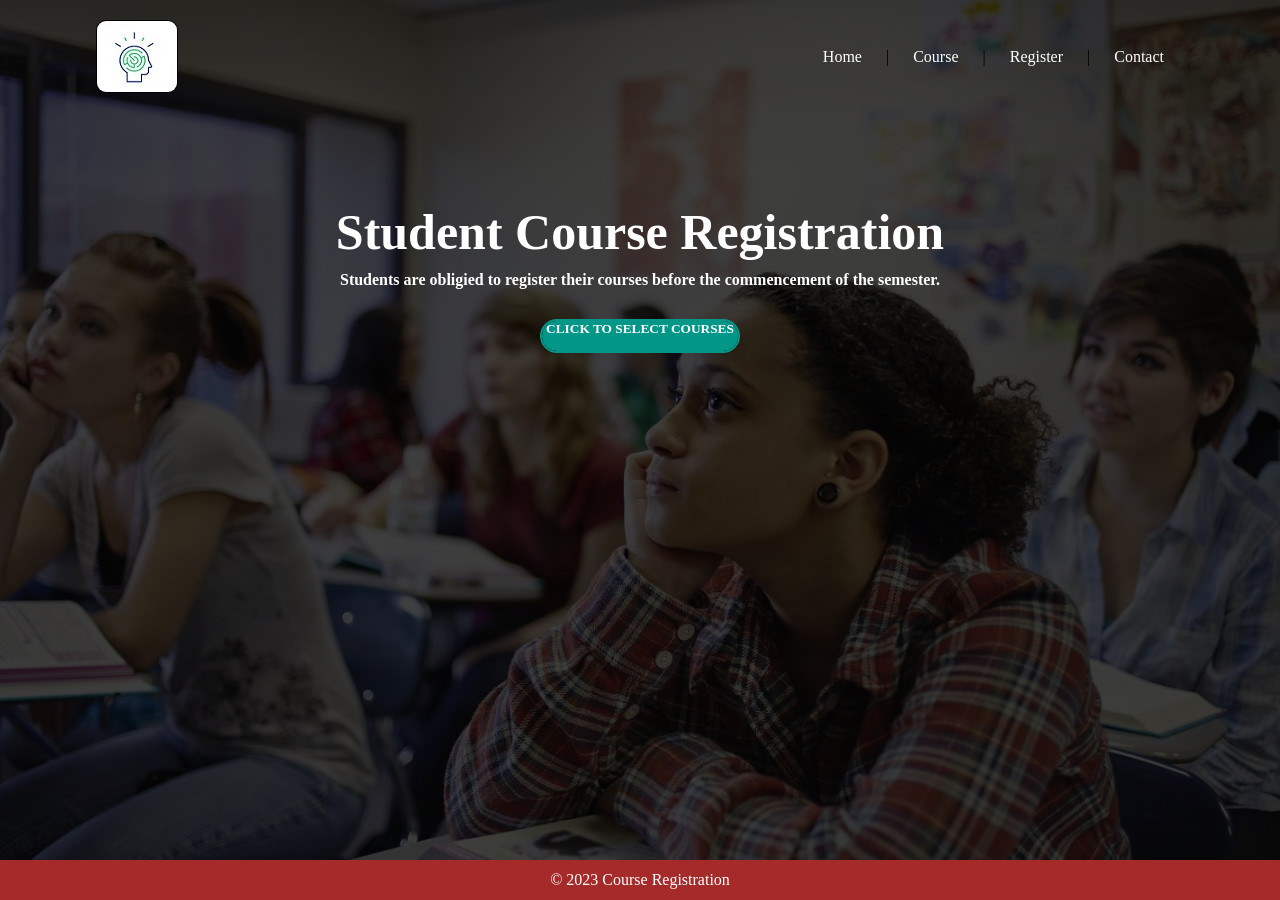
<file: index.HTML>
<!DOCTYPE html>
<html lang="en">
<head>
    <meta charset="UTF-8">
    <meta name="viewport" content="width=device-width, initial-scale=1.0">
    <title>Home</title>
    <link rel="shortcut icon" type="image/x-icon" href="Images\favicon.jpeg" />
    <link rel="stylesheet" href="stycle.CSS">
</head>
<body>
    <!--Preloader-->
    <div class="preloader">
        <div class="loader"></div>
    </div>
    <!-- preloader ends -->

    <div class="motherDiv">
        <header class="mHeader">
            <nav class="mNav">
                <img src="Images\schoollogo.jpeg" alt="schoollogo" class="logo" >
                <div class="mDiv">
                    <span><a href="index.HTML">Home </a></span> |
                    <span><a href="course.HTML">Course </a></span> |
                    <span><a href="register.HTML">Register</a></span> |
                    <span><a href="contact.HTML">Contact</a></span>
                </div>
            </nav>
        </header>
   
        <section class="sectOne">
            <h1>Student Course Registration</h1>
            <p>Students are obligied to register their courses before the commencement of the semester.</p>
            <button><span class="butnSpan"><a href="course.HTML">CLICK TO SELECT COURSES</a></span></button>
        </section>

        <footer class="foota">
                <span>© 2023 Course Registration</span>
        </footer>
    </div>
    
</body>
<script src="jquery/jquery.js" type="text/javascript"></script>
<script src="script.JS" type="text/javascript"></script>
</html>
</file>
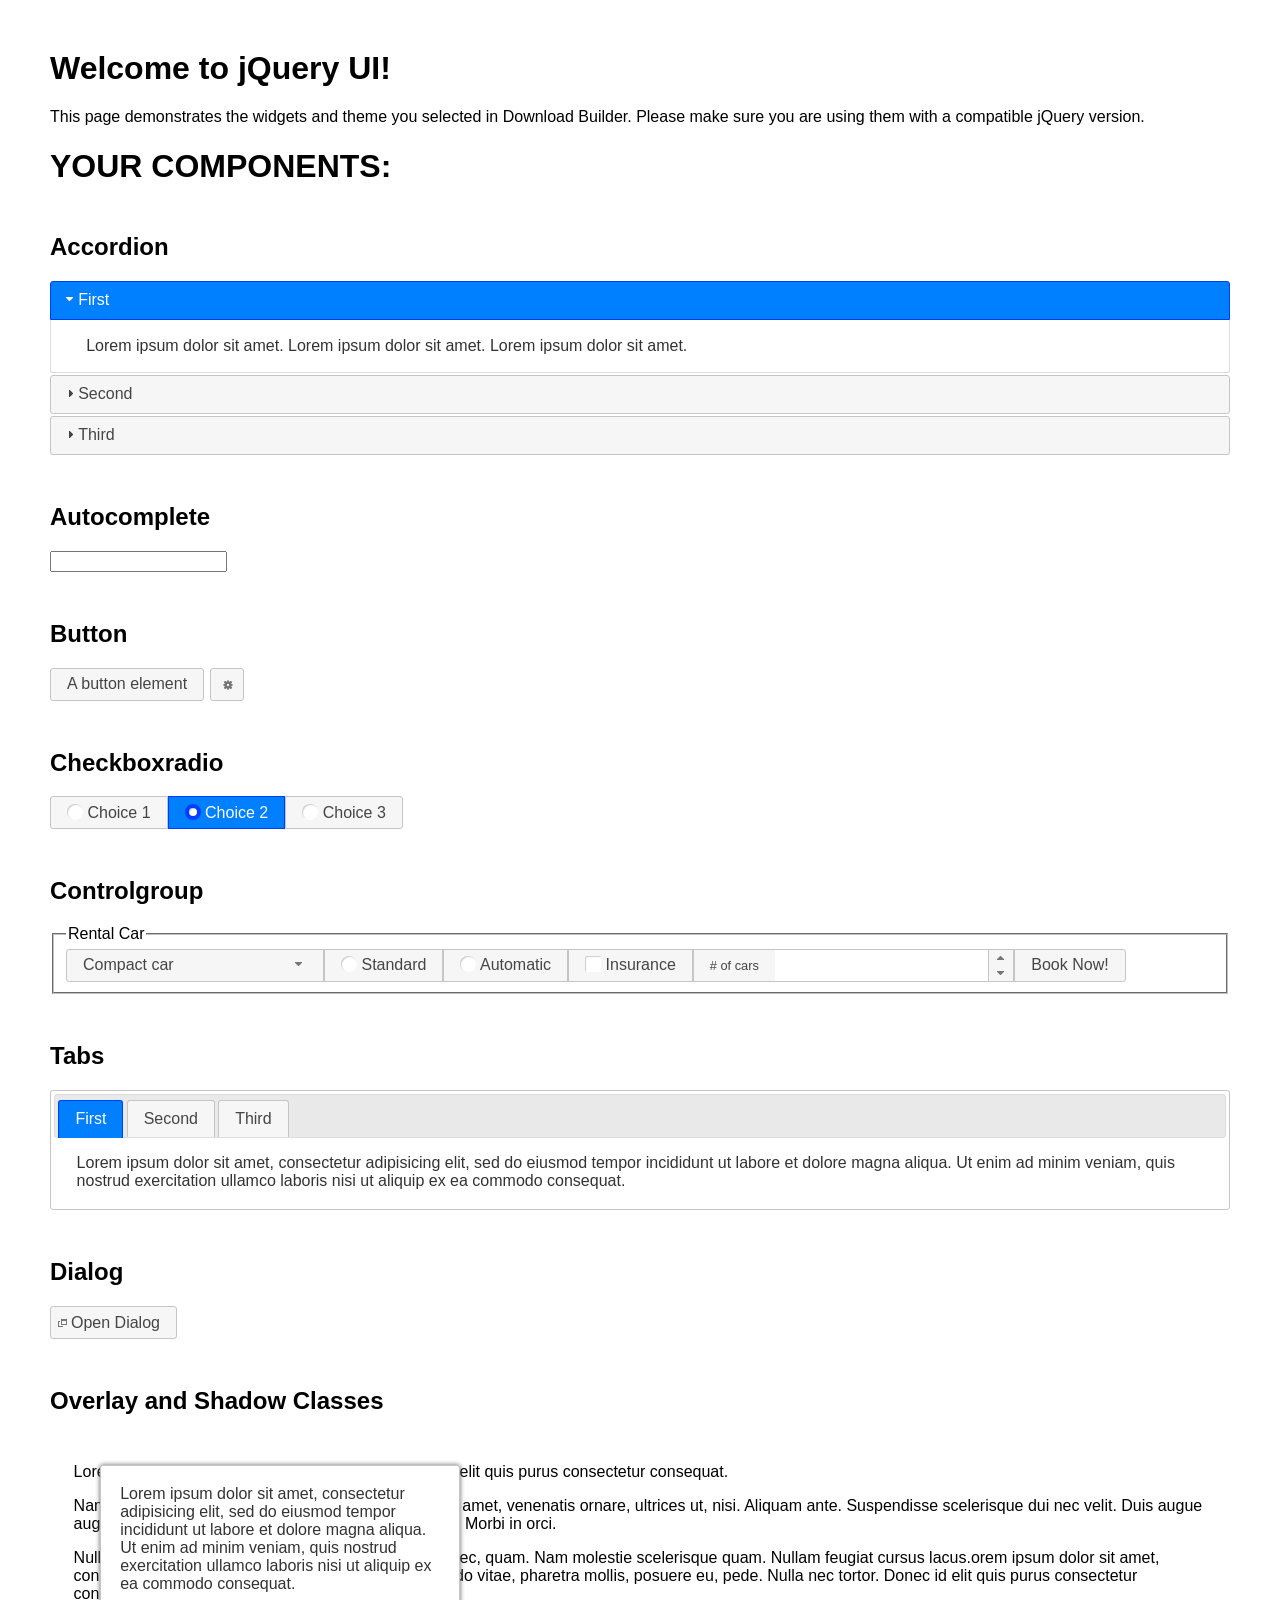
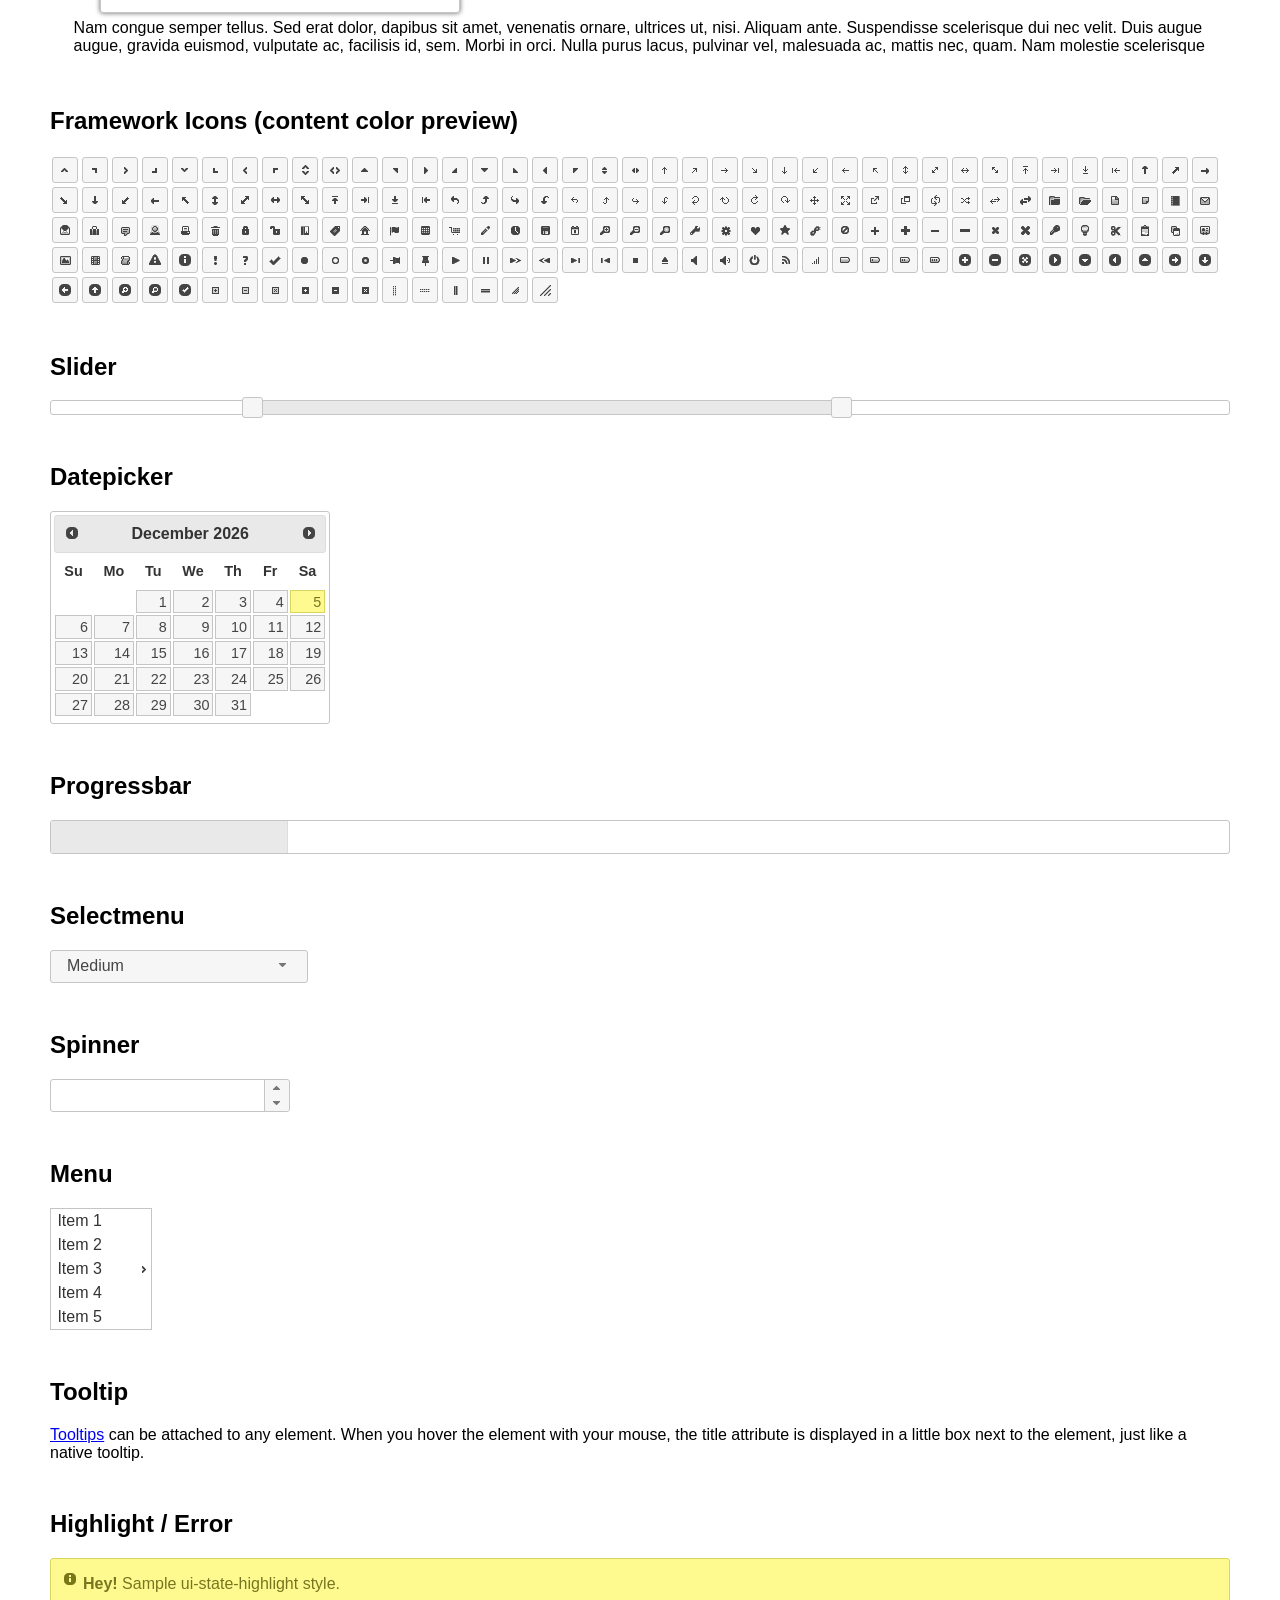
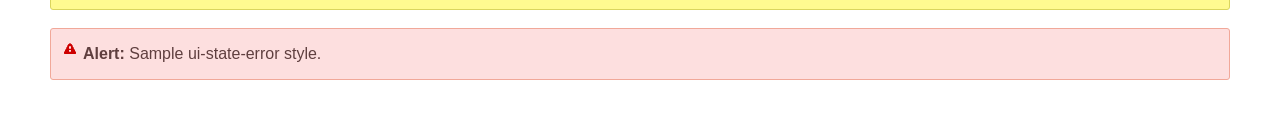
<file: jquery ui/index.html>
<!doctype html>
<html lang="us">
<head>
	<meta charset="utf-8">
	<title>jQuery UI Example Page</title>
	<link href="jquery-ui.css" rel="stylesheet">
	<style>
	body{
		font-family: "Trebuchet MS", sans-serif;
		margin: 50px;
	}
	.demoHeaders {
		margin-top: 2em;
	}
	#dialog-link {
		padding: .4em 1em .4em 20px;
		text-decoration: none;
		position: relative;
	}
	#dialog-link span.ui-icon {
		margin: 0 5px 0 0;
		position: absolute;
		left: .2em;
		top: 50%;
		margin-top: -8px;
	}
	#icons {
		margin: 0;
		padding: 0;
	}
	#icons li {
		margin: 2px;
		position: relative;
		padding: 4px 0;
		cursor: pointer;
		float: left;
		list-style: none;
	}
	#icons span.ui-icon {
		float: left;
		margin: 0 4px;
	}
	.fakewindowcontain .ui-widget-overlay {
		position: absolute;
	}
	select {
		width: 200px;
	}
	</style>
</head>
<body>

<h1>Welcome to jQuery UI!</h1>

<div class="ui-widget">
	<p>This page demonstrates the widgets and theme you selected in Download Builder. Please make sure you are using them with a compatible jQuery version.</p>
</div>

<h1>YOUR COMPONENTS:</h1>

<!-- Accordion -->
<h2 class="demoHeaders">Accordion</h2>
<div id="accordion">
	<h3>First</h3>
	<div>Lorem ipsum dolor sit amet. Lorem ipsum dolor sit amet. Lorem ipsum dolor sit amet.</div>
	<h3>Second</h3>
	<div>Phasellus mattis tincidunt nibh.</div>
	<h3>Third</h3>
	<div>Nam dui erat, auctor a, dignissim quis.</div>
</div>

<!-- Autocomplete -->
<h2 class="demoHeaders">Autocomplete</h2>
<div>
	<input id="autocomplete" title="type &quot;a&quot;">
</div>

<!-- Button -->
<h2 class="demoHeaders">Button</h2>
<button id="button">A button element</button>
<button id="button-icon">An icon-only button</button>

<!-- Checkboxradio -->
<h2 class="demoHeaders">Checkboxradio</h2>
<form style="margin-top: 1em;">
	<div id="radioset">
		<input type="radio" id="radio1" name="radio"><label for="radio1">Choice 1</label>
		<input type="radio" id="radio2" name="radio" checked="checked"><label for="radio2">Choice 2</label>
		<input type="radio" id="radio3" name="radio"><label for="radio3">Choice 3</label>
	</div>
</form>

<!-- Controlgroup -->
<h2 class="demoHeaders">Controlgroup</h2>
<fieldset>
	<legend>Rental Car</legend>
	<div id="controlgroup">
		<select id="car-type">
			<option>Compact car</option>
			<option>Midsize car</option>
			<option>Full size car</option>
			<option>SUV</option>
			<option>Luxury</option>
			<option>Truck</option>
			<option>Van</option>
		</select>
		<label for="transmission-standard">Standard</label>
		<input type="radio" name="transmission" id="transmission-standard">
		<label for="transmission-automatic">Automatic</label>
		<input type="radio" name="transmission" id="transmission-automatic">
		<label for="insurance">Insurance</label>
		<input type="checkbox" name="insurance" id="insurance">
		<label for="horizontal-spinner" class="ui-controlgroup-label"># of cars</label>
		<input id="horizontal-spinner" class="ui-spinner-input">
		<button>Book Now!</button>
	</div>
</fieldset>

<!-- Tabs -->
<h2 class="demoHeaders">Tabs</h2>
<div id="tabs">
	<ul>
		<li><a href="#tabs-1">First</a></li>
		<li><a href="#tabs-2">Second</a></li>
		<li><a href="#tabs-3">Third</a></li>
	</ul>
	<div id="tabs-1">Lorem ipsum dolor sit amet, consectetur adipisicing elit, sed do eiusmod tempor incididunt ut labore et dolore magna aliqua. Ut enim ad minim veniam, quis nostrud exercitation ullamco laboris nisi ut aliquip ex ea commodo consequat.</div>
	<div id="tabs-2">Phasellus mattis tincidunt nibh. Cras orci urna, blandit id, pretium vel, aliquet ornare, felis. Maecenas scelerisque sem non nisl. Fusce sed lorem in enim dictum bibendum.</div>
	<div id="tabs-3">Nam dui erat, auctor a, dignissim quis, sollicitudin eu, felis. Pellentesque nisi urna, interdum eget, sagittis et, consequat vestibulum, lacus. Mauris porttitor ullamcorper augue.</div>
</div>

<h2 class="demoHeaders">Dialog</h2>
<p>
	<button id="dialog-link" class="ui-button ui-corner-all ui-widget">
		<span class="ui-icon ui-icon-newwin"></span>Open Dialog
	</button>
</p>

<h2 class="demoHeaders">Overlay and Shadow Classes</h2>
<div style="position: relative; width: 96%; height: 200px; padding:1% 2%; overflow:hidden;" class="fakewindowcontain">
	<p>Lorem ipsum dolor sit amet,  Nulla nec tortor. Donec id elit quis purus consectetur consequat. </p><p>Nam congue semper tellus. Sed erat dolor, dapibus sit amet, venenatis ornare, ultrices ut, nisi. Aliquam ante. Suspendisse scelerisque dui nec velit. Duis augue augue, gravida euismod, vulputate ac, facilisis id, sem. Morbi in orci. </p><p>Nulla purus lacus, pulvinar vel, malesuada ac, mattis nec, quam. Nam molestie scelerisque quam. Nullam feugiat cursus lacus.orem ipsum dolor sit amet, consectetur adipiscing elit. Donec libero risus, commodo vitae, pharetra mollis, posuere eu, pede. Nulla nec tortor. Donec id elit quis purus consectetur consequat. </p><p>Nam congue semper tellus. Sed erat dolor, dapibus sit amet, venenatis ornare, ultrices ut, nisi. Aliquam ante. Suspendisse scelerisque dui nec velit. Duis augue augue, gravida euismod, vulputate ac, facilisis id, sem. Morbi in orci. Nulla purus lacus, pulvinar vel, malesuada ac, mattis nec, quam. Nam molestie scelerisque quam. </p><p>Nullam feugiat cursus lacus.orem ipsum dolor sit amet, consectetur adipiscing elit. Donec libero risus, commodo vitae, pharetra mollis, posuere eu, pede. Nulla nec tortor. Donec id elit quis purus consectetur consequat. Nam congue semper tellus. Sed erat dolor, dapibus sit amet, venenatis ornare, ultrices ut, nisi. Aliquam ante. </p><p>Suspendisse scelerisque dui nec velit. Duis augue augue, gravida euismod, vulputate ac, facilisis id, sem. Morbi in orci. Nulla purus lacus, pulvinar vel, malesuada ac, mattis nec, quam. Nam molestie scelerisque quam. Nullam feugiat cursus lacus.orem ipsum dolor sit amet, consectetur adipiscing elit. Donec libero risus, commodo vitae, pharetra mollis, posuere eu, pede. Nulla nec tortor. Donec id elit quis purus consectetur consequat. Nam congue semper tellus. Sed erat dolor, dapibus sit amet, venenatis ornare, ultrices ut, nisi. </p>

	<!-- ui-dialog -->
	<div class="ui-widget-overlay ui-front"></div>
	<div style="position: absolute; width: 320px; left: 50px; top: 30px; padding: 1.2em" class="ui-widget ui-front ui-widget-content ui-corner-all ui-widget-shadow">
		Lorem ipsum dolor sit amet, consectetur adipisicing elit, sed do eiusmod tempor incididunt ut labore et dolore magna aliqua. Ut enim ad minim veniam, quis nostrud exercitation ullamco laboris nisi ut aliquip ex ea commodo consequat.
	</div>

</div>

<!-- ui-dialog -->
<div id="dialog" title="Dialog Title">
	<p>Lorem ipsum dolor sit amet, consectetur adipisicing elit, sed do eiusmod tempor incididunt ut labore et dolore magna aliqua. Ut enim ad minim veniam, quis nostrud exercitation ullamco laboris nisi ut aliquip ex ea commodo consequat.</p>
</div>


<h2 class="demoHeaders">Framework Icons (content color preview)</h2>
<ul id="icons" class="ui-widget ui-helper-clearfix">
	<li class="ui-state-default ui-corner-all" title=".ui-icon-caret-1-n"><span class="ui-icon ui-icon-caret-1-n"></span></li>
	<li class="ui-state-default ui-corner-all" title=".ui-icon-caret-1-ne"><span class="ui-icon ui-icon-caret-1-ne"></span></li>
	<li class="ui-state-default ui-corner-all" title=".ui-icon-caret-1-e"><span class="ui-icon ui-icon-caret-1-e"></span></li>
	<li class="ui-state-default ui-corner-all" title=".ui-icon-caret-1-se"><span class="ui-icon ui-icon-caret-1-se"></span></li>
	<li class="ui-state-default ui-corner-all" title=".ui-icon-caret-1-s"><span class="ui-icon ui-icon-caret-1-s"></span></li>
	<li class="ui-state-default ui-corner-all" title=".ui-icon-caret-1-sw"><span class="ui-icon ui-icon-caret-1-sw"></span></li>
	<li class="ui-state-default ui-corner-all" title=".ui-icon-caret-1-w"><span class="ui-icon ui-icon-caret-1-w"></span></li>
	<li class="ui-state-default ui-corner-all" title=".ui-icon-caret-1-nw"><span class="ui-icon ui-icon-caret-1-nw"></span></li>
	<li class="ui-state-default ui-corner-all" title=".ui-icon-caret-2-n-s"><span class="ui-icon ui-icon-caret-2-n-s"></span></li>
	<li class="ui-state-default ui-corner-all" title=".ui-icon-caret-2-e-w"><span class="ui-icon ui-icon-caret-2-e-w"></span></li>
	<li class="ui-state-default ui-corner-all" title=".ui-icon-triangle-1-n"><span class="ui-icon ui-icon-triangle-1-n"></span></li>
	<li class="ui-state-default ui-corner-all" title=".ui-icon-triangle-1-ne"><span class="ui-icon ui-icon-triangle-1-ne"></span></li>
	<li class="ui-state-default ui-corner-all" title=".ui-icon-triangle-1-e"><span class="ui-icon ui-icon-triangle-1-e"></span></li>
	<li class="ui-state-default ui-corner-all" title=".ui-icon-triangle-1-se"><span class="ui-icon ui-icon-triangle-1-se"></span></li>
	<li class="ui-state-default ui-corner-all" title=".ui-icon-triangle-1-s"><span class="ui-icon ui-icon-triangle-1-s"></span></li>
	<li class="ui-state-default ui-corner-all" title=".ui-icon-triangle-1-sw"><span class="ui-icon ui-icon-triangle-1-sw"></span></li>
	<li class="ui-state-default ui-corner-all" title=".ui-icon-triangle-1-w"><span class="ui-icon ui-icon-triangle-1-w"></span></li>
	<li class="ui-state-default ui-corner-all" title=".ui-icon-triangle-1-nw"><span class="ui-icon ui-icon-triangle-1-nw"></span></li>
	<li class="ui-state-default ui-corner-all" title=".ui-icon-triangle-2-n-s"><span class="ui-icon ui-icon-triangle-2-n-s"></span></li>
	<li class="ui-state-default ui-corner-all" title=".ui-icon-triangle-2-e-w"><span class="ui-icon ui-icon-triangle-2-e-w"></span></li>
	<li class="ui-state-default ui-corner-all" title=".ui-icon-arrow-1-n"><span class="ui-icon ui-icon-arrow-1-n"></span></li>
	<li class="ui-state-default ui-corner-all" title=".ui-icon-arrow-1-ne"><span class="ui-icon ui-icon-arrow-1-ne"></span></li>
	<li class="ui-state-default ui-corner-all" title=".ui-icon-arrow-1-e"><span class="ui-icon ui-icon-arrow-1-e"></span></li>
	<li class="ui-state-default ui-corner-all" title=".ui-icon-arrow-1-se"><span class="ui-icon ui-icon-arrow-1-se"></span></li>
	<li class="ui-state-default ui-corner-all" title=".ui-icon-arrow-1-s"><span class="ui-icon ui-icon-arrow-1-s"></span></li>
	<li class="ui-state-default ui-corner-all" title=".ui-icon-arrow-1-sw"><span class="ui-icon ui-icon-arrow-1-sw"></span></li>
	<li class="ui-state-default ui-corner-all" title=".ui-icon-arrow-1-w"><span class="ui-icon ui-icon-arrow-1-w"></span></li>
	<li class="ui-state-default ui-corner-all" title=".ui-icon-arrow-1-nw"><span class="ui-icon ui-icon-arrow-1-nw"></span></li>
	<li class="ui-state-default ui-corner-all" title=".ui-icon-arrow-2-n-s"><span class="ui-icon ui-icon-arrow-2-n-s"></span></li>
	<li class="ui-state-default ui-corner-all" title=".ui-icon-arrow-2-ne-sw"><span class="ui-icon ui-icon-arrow-2-ne-sw"></span></li>
	<li class="ui-state-default ui-corner-all" title=".ui-icon-arrow-2-e-w"><span class="ui-icon ui-icon-arrow-2-e-w"></span></li>
	<li class="ui-state-default ui-corner-all" title=".ui-icon-arrow-2-se-nw"><span class="ui-icon ui-icon-arrow-2-se-nw"></span></li>
	<li class="ui-state-default ui-corner-all" title=".ui-icon-arrowstop-1-n"><span class="ui-icon ui-icon-arrowstop-1-n"></span></li>
	<li class="ui-state-default ui-corner-all" title=".ui-icon-arrowstop-1-e"><span class="ui-icon ui-icon-arrowstop-1-e"></span></li>
	<li class="ui-state-default ui-corner-all" title=".ui-icon-arrowstop-1-s"><span class="ui-icon ui-icon-arrowstop-1-s"></span></li>
	<li class="ui-state-default ui-corner-all" title=".ui-icon-arrowstop-1-w"><span class="ui-icon ui-icon-arrowstop-1-w"></span></li>
	<li class="ui-state-default ui-corner-all" title=".ui-icon-arrowthick-1-n"><span class="ui-icon ui-icon-arrowthick-1-n"></span></li>
	<li class="ui-state-default ui-corner-all" title=".ui-icon-arrowthick-1-ne"><span class="ui-icon ui-icon-arrowthick-1-ne"></span></li>
	<li class="ui-state-default ui-corner-all" title=".ui-icon-arrowthick-1-e"><span class="ui-icon ui-icon-arrowthick-1-e"></span></li>
	<li class="ui-state-default ui-corner-all" title=".ui-icon-arrowthick-1-se"><span class="ui-icon ui-icon-arrowthick-1-se"></span></li>
	<li class="ui-state-default ui-corner-all" title=".ui-icon-arrowthick-1-s"><span class="ui-icon ui-icon-arrowthick-1-s"></span></li>
	<li class="ui-state-default ui-corner-all" title=".ui-icon-arrowthick-1-sw"><span class="ui-icon ui-icon-arrowthick-1-sw"></span></li>
	<li class="ui-state-default ui-corner-all" title=".ui-icon-arrowthick-1-w"><span class="ui-icon ui-icon-arrowthick-1-w"></span></li>
	<li class="ui-state-default ui-corner-all" title=".ui-icon-arrowthick-1-nw"><span class="ui-icon ui-icon-arrowthick-1-nw"></span></li>
	<li class="ui-state-default ui-corner-all" title=".ui-icon-arrowthick-2-n-s"><span class="ui-icon ui-icon-arrowthick-2-n-s"></span></li>
	<li class="ui-state-default ui-corner-all" title=".ui-icon-arrowthick-2-ne-sw"><span class="ui-icon ui-icon-arrowthick-2-ne-sw"></span></li>
	<li class="ui-state-default ui-corner-all" title=".ui-icon-arrowthick-2-e-w"><span class="ui-icon ui-icon-arrowthick-2-e-w"></span></li>
	<li class="ui-state-default ui-corner-all" title=".ui-icon-arrowthick-2-se-nw"><span class="ui-icon ui-icon-arrowthick-2-se-nw"></span></li>
	<li class="ui-state-default ui-corner-all" title=".ui-icon-arrowthickstop-1-n"><span class="ui-icon ui-icon-arrowthickstop-1-n"></span></li>
	<li class="ui-state-default ui-corner-all" title=".ui-icon-arrowthickstop-1-e"><span class="ui-icon ui-icon-arrowthickstop-1-e"></span></li>
	<li class="ui-state-default ui-corner-all" title=".ui-icon-arrowthickstop-1-s"><span class="ui-icon ui-icon-arrowthickstop-1-s"></span></li>
	<li class="ui-state-default ui-corner-all" title=".ui-icon-arrowthickstop-1-w"><span class="ui-icon ui-icon-arrowthickstop-1-w"></span></li>
	<li class="ui-state-default ui-corner-all" title=".ui-icon-arrowreturnthick-1-w"><span class="ui-icon ui-icon-arrowreturnthick-1-w"></span></li>
	<li class="ui-state-default ui-corner-all" title=".ui-icon-arrowreturnthick-1-n"><span class="ui-icon ui-icon-arrowreturnthick-1-n"></span></li>
	<li class="ui-state-default ui-corner-all" title=".ui-icon-arrowreturnthick-1-e"><span class="ui-icon ui-icon-arrowreturnthick-1-e"></span></li>
	<li class="ui-state-default ui-corner-all" title=".ui-icon-arrowreturnthick-1-s"><span class="ui-icon ui-icon-arrowreturnthick-1-s"></span></li>
	<li class="ui-state-default ui-corner-all" title=".ui-icon-arrowreturn-1-w"><span class="ui-icon ui-icon-arrowreturn-1-w"></span></li>
	<li class="ui-state-default ui-corner-all" title=".ui-icon-arrowreturn-1-n"><span class="ui-icon ui-icon-arrowreturn-1-n"></span></li>
	<li class="ui-state-default ui-corner-all" title=".ui-icon-arrowreturn-1-e"><span class="ui-icon ui-icon-arrowreturn-1-e"></span></li>
	<li class="ui-state-default ui-corner-all" title=".ui-icon-arrowreturn-1-s"><span class="ui-icon ui-icon-arrowreturn-1-s"></span></li>
	<li class="ui-state-default ui-corner-all" title=".ui-icon-arrowrefresh-1-w"><span class="ui-icon ui-icon-arrowrefresh-1-w"></span></li>
	<li class="ui-state-default ui-corner-all" title=".ui-icon-arrowrefresh-1-n"><span class="ui-icon ui-icon-arrowrefresh-1-n"></span></li>
	<li class="ui-state-default ui-corner-all" title=".ui-icon-arrowrefresh-1-e"><span class="ui-icon ui-icon-arrowrefresh-1-e"></span></li>
	<li class="ui-state-default ui-corner-all" title=".ui-icon-arrowrefresh-1-s"><span class="ui-icon ui-icon-arrowrefresh-1-s"></span></li>
	<li class="ui-state-default ui-corner-all" title=".ui-icon-arrow-4"><span class="ui-icon ui-icon-arrow-4"></span></li>
	<li class="ui-state-default ui-corner-all" title=".ui-icon-arrow-4-diag"><span class="ui-icon ui-icon-arrow-4-diag"></span></li>
	<li class="ui-state-default ui-corner-all" title=".ui-icon-extlink"><span class="ui-icon ui-icon-extlink"></span></li>
	<li class="ui-state-default ui-corner-all" title=".ui-icon-newwin"><span class="ui-icon ui-icon-newwin"></span></li>
	<li class="ui-state-default ui-corner-all" title=".ui-icon-refresh"><span class="ui-icon ui-icon-refresh"></span></li>
	<li class="ui-state-default ui-corner-all" title=".ui-icon-shuffle"><span class="ui-icon ui-icon-shuffle"></span></li>
	<li class="ui-state-default ui-corner-all" title=".ui-icon-transfer-e-w"><span class="ui-icon ui-icon-transfer-e-w"></span></li>
	<li class="ui-state-default ui-corner-all" title=".ui-icon-transferthick-e-w"><span class="ui-icon ui-icon-transferthick-e-w"></span></li>
	<li class="ui-state-default ui-corner-all" title=".ui-icon-folder-collapsed"><span class="ui-icon ui-icon-folder-collapsed"></span></li>
	<li class="ui-state-default ui-corner-all" title=".ui-icon-folder-open"><span class="ui-icon ui-icon-folder-open"></span></li>
	<li class="ui-state-default ui-corner-all" title=".ui-icon-document"><span class="ui-icon ui-icon-document"></span></li>
	<li class="ui-state-default ui-corner-all" title=".ui-icon-document-b"><span class="ui-icon ui-icon-document-b"></span></li>
	<li class="ui-state-default ui-corner-all" title=".ui-icon-note"><span class="ui-icon ui-icon-note"></span></li>
	<li class="ui-state-default ui-corner-all" title=".ui-icon-mail-closed"><span class="ui-icon ui-icon-mail-closed"></span></li>
	<li class="ui-state-default ui-corner-all" title=".ui-icon-mail-open"><span class="ui-icon ui-icon-mail-open"></span></li>
	<li class="ui-state-default ui-corner-all" title=".ui-icon-suitcase"><span class="ui-icon ui-icon-suitcase"></span></li>
	<li class="ui-state-default ui-corner-all" title=".ui-icon-comment"><span class="ui-icon ui-icon-comment"></span></li>
	<li class="ui-state-default ui-corner-all" title=".ui-icon-person"><span class="ui-icon ui-icon-person"></span></li>
	<li class="ui-state-default ui-corner-all" title=".ui-icon-print"><span class="ui-icon ui-icon-print"></span></li>
	<li class="ui-state-default ui-corner-all" title=".ui-icon-trash"><span class="ui-icon ui-icon-trash"></span></li>
	<li class="ui-state-default ui-corner-all" title=".ui-icon-locked"><span class="ui-icon ui-icon-locked"></span></li>
	<li class="ui-state-default ui-corner-all" title=".ui-icon-unlocked"><span class="ui-icon ui-icon-unlocked"></span></li>
	<li class="ui-state-default ui-corner-all" title=".ui-icon-bookmark"><span class="ui-icon ui-icon-bookmark"></span></li>
	<li class="ui-state-default ui-corner-all" title=".ui-icon-tag"><span class="ui-icon ui-icon-tag"></span></li>
	<li class="ui-state-default ui-corner-all" title=".ui-icon-home"><span class="ui-icon ui-icon-home"></span></li>
	<li class="ui-state-default ui-corner-all" title=".ui-icon-flag"><span class="ui-icon ui-icon-flag"></span></li>
	<li class="ui-state-default ui-corner-all" title=".ui-icon-calculator"><span class="ui-icon ui-icon-calculator"></span></li>
	<li class="ui-state-default ui-corner-all" title=".ui-icon-cart"><span class="ui-icon ui-icon-cart"></span></li>
	<li class="ui-state-default ui-corner-all" title=".ui-icon-pencil"><span class="ui-icon ui-icon-pencil"></span></li>
	<li class="ui-state-default ui-corner-all" title=".ui-icon-clock"><span class="ui-icon ui-icon-clock"></span></li>
	<li class="ui-state-default ui-corner-all" title=".ui-icon-disk"><span class="ui-icon ui-icon-disk"></span></li>
	<li class="ui-state-default ui-corner-all" title=".ui-icon-calendar"><span class="ui-icon ui-icon-calendar"></span></li>
	<li class="ui-state-default ui-corner-all" title=".ui-icon-zoomin"><span class="ui-icon ui-icon-zoomin"></span></li>
	<li class="ui-state-default ui-corner-all" title=".ui-icon-zoomout"><span class="ui-icon ui-icon-zoomout"></span></li>
	<li class="ui-state-default ui-corner-all" title=".ui-icon-search"><span class="ui-icon ui-icon-search"></span></li>
	<li class="ui-state-default ui-corner-all" title=".ui-icon-wrench"><span class="ui-icon ui-icon-wrench"></span></li>
	<li class="ui-state-default ui-corner-all" title=".ui-icon-gear"><span class="ui-icon ui-icon-gear"></span></li>
	<li class="ui-state-default ui-corner-all" title=".ui-icon-heart"><span class="ui-icon ui-icon-heart"></span></li>
	<li class="ui-state-default ui-corner-all" title=".ui-icon-star"><span class="ui-icon ui-icon-star"></span></li>
	<li class="ui-state-default ui-corner-all" title=".ui-icon-link"><span class="ui-icon ui-icon-link"></span></li>
	<li class="ui-state-default ui-corner-all" title=".ui-icon-cancel"><span class="ui-icon ui-icon-cancel"></span></li>
	<li class="ui-state-default ui-corner-all" title=".ui-icon-plus"><span class="ui-icon ui-icon-plus"></span></li>
	<li class="ui-state-default ui-corner-all" title=".ui-icon-plusthick"><span class="ui-icon ui-icon-plusthick"></span></li>
	<li class="ui-state-default ui-corner-all" title=".ui-icon-minus"><span class="ui-icon ui-icon-minus"></span></li>
	<li class="ui-state-default ui-corner-all" title=".ui-icon-minusthick"><span class="ui-icon ui-icon-minusthick"></span></li>
	<li class="ui-state-default ui-corner-all" title=".ui-icon-close"><span class="ui-icon ui-icon-close"></span></li>
	<li class="ui-state-default ui-corner-all" title=".ui-icon-closethick"><span class="ui-icon ui-icon-closethick"></span></li>
	<li class="ui-state-default ui-corner-all" title=".ui-icon-key"><span class="ui-icon ui-icon-key"></span></li>
	<li class="ui-state-default ui-corner-all" title=".ui-icon-lightbulb"><span class="ui-icon ui-icon-lightbulb"></span></li>
	<li class="ui-state-default ui-corner-all" title=".ui-icon-scissors"><span class="ui-icon ui-icon-scissors"></span></li>
	<li class="ui-state-default ui-corner-all" title=".ui-icon-clipboard"><span class="ui-icon ui-icon-clipboard"></span></li>
	<li class="ui-state-default ui-corner-all" title=".ui-icon-copy"><span class="ui-icon ui-icon-copy"></span></li>
	<li class="ui-state-default ui-corner-all" title=".ui-icon-contact"><span class="ui-icon ui-icon-contact"></span></li>
	<li class="ui-state-default ui-corner-all" title=".ui-icon-image"><span class="ui-icon ui-icon-image"></span></li>
	<li class="ui-state-default ui-corner-all" title=".ui-icon-video"><span class="ui-icon ui-icon-video"></span></li>
	<li class="ui-state-default ui-corner-all" title=".ui-icon-script"><span class="ui-icon ui-icon-script"></span></li>
	<li class="ui-state-default ui-corner-all" title=".ui-icon-alert"><span class="ui-icon ui-icon-alert"></span></li>
	<li class="ui-state-default ui-corner-all" title=".ui-icon-info"><span class="ui-icon ui-icon-info"></span></li>
	<li class="ui-state-default ui-corner-all" title=".ui-icon-notice"><span class="ui-icon ui-icon-notice"></span></li>
	<li class="ui-state-default ui-corner-all" title=".ui-icon-help"><span class="ui-icon ui-icon-help"></span></li>
	<li class="ui-state-default ui-corner-all" title=".ui-icon-check"><span class="ui-icon ui-icon-check"></span></li>
	<li class="ui-state-default ui-corner-all" title=".ui-icon-bullet"><span class="ui-icon ui-icon-bullet"></span></li>
	<li class="ui-state-default ui-corner-all" title=".ui-icon-radio-off"><span class="ui-icon ui-icon-radio-off"></span></li>
	<li class="ui-state-default ui-corner-all" title=".ui-icon-radio-on"><span class="ui-icon ui-icon-radio-on"></span></li>
	<li class="ui-state-default ui-corner-all" title=".ui-icon-pin-w"><span class="ui-icon ui-icon-pin-w"></span></li>
	<li class="ui-state-default ui-corner-all" title=".ui-icon-pin-s"><span class="ui-icon ui-icon-pin-s"></span></li>
	<li class="ui-state-default ui-corner-all" title=".ui-icon-play"><span class="ui-icon ui-icon-play"></span></li>
	<li class="ui-state-default ui-corner-all" title=".ui-icon-pause"><span class="ui-icon ui-icon-pause"></span></li>
	<li class="ui-state-default ui-corner-all" title=".ui-icon-seek-next"><span class="ui-icon ui-icon-seek-next"></span></li>
	<li class="ui-state-default ui-corner-all" title=".ui-icon-seek-prev"><span class="ui-icon ui-icon-seek-prev"></span></li>
	<li class="ui-state-default ui-corner-all" title=".ui-icon-seek-end"><span class="ui-icon ui-icon-seek-end"></span></li>
	<li class="ui-state-default ui-corner-all" title=".ui-icon-seek-first"><span class="ui-icon ui-icon-seek-first"></span></li>
	<li class="ui-state-default ui-corner-all" title=".ui-icon-stop"><span class="ui-icon ui-icon-stop"></span></li>
	<li class="ui-state-default ui-corner-all" title=".ui-icon-eject"><span class="ui-icon ui-icon-eject"></span></li>
	<li class="ui-state-default ui-corner-all" title=".ui-icon-volume-off"><span class="ui-icon ui-icon-volume-off"></span></li>
	<li class="ui-state-default ui-corner-all" title=".ui-icon-volume-on"><span class="ui-icon ui-icon-volume-on"></span></li>
	<li class="ui-state-default ui-corner-all" title=".ui-icon-power"><span class="ui-icon ui-icon-power"></span></li>
	<li class="ui-state-default ui-corner-all" title=".ui-icon-signal-diag"><span class="ui-icon ui-icon-signal-diag"></span></li>
	<li class="ui-state-default ui-corner-all" title=".ui-icon-signal"><span class="ui-icon ui-icon-signal"></span></li>
	<li class="ui-state-default ui-corner-all" title=".ui-icon-battery-0"><span class="ui-icon ui-icon-battery-0"></span></li>
	<li class="ui-state-default ui-corner-all" title=".ui-icon-battery-1"><span class="ui-icon ui-icon-battery-1"></span></li>
	<li class="ui-state-default ui-corner-all" title=".ui-icon-battery-2"><span class="ui-icon ui-icon-battery-2"></span></li>
	<li class="ui-state-default ui-corner-all" title=".ui-icon-battery-3"><span class="ui-icon ui-icon-battery-3"></span></li>
	<li class="ui-state-default ui-corner-all" title=".ui-icon-circle-plus"><span class="ui-icon ui-icon-circle-plus"></span></li>
	<li class="ui-state-default ui-corner-all" title=".ui-icon-circle-minus"><span class="ui-icon ui-icon-circle-minus"></span></li>
	<li class="ui-state-default ui-corner-all" title=".ui-icon-circle-close"><span class="ui-icon ui-icon-circle-close"></span></li>
	<li class="ui-state-default ui-corner-all" title=".ui-icon-circle-triangle-e"><span class="ui-icon ui-icon-circle-triangle-e"></span></li>
	<li class="ui-state-default ui-corner-all" title=".ui-icon-circle-triangle-s"><span class="ui-icon ui-icon-circle-triangle-s"></span></li>
	<li class="ui-state-default ui-corner-all" title=".ui-icon-circle-triangle-w"><span class="ui-icon ui-icon-circle-triangle-w"></span></li>
	<li class="ui-state-default ui-corner-all" title=".ui-icon-circle-triangle-n"><span class="ui-icon ui-icon-circle-triangle-n"></span></li>
	<li class="ui-state-default ui-corner-all" title=".ui-icon-circle-arrow-e"><span class="ui-icon ui-icon-circle-arrow-e"></span></li>
	<li class="ui-state-default ui-corner-all" title=".ui-icon-circle-arrow-s"><span class="ui-icon ui-icon-circle-arrow-s"></span></li>
	<li class="ui-state-default ui-corner-all" title=".ui-icon-circle-arrow-w"><span class="ui-icon ui-icon-circle-arrow-w"></span></li>
	<li class="ui-state-default ui-corner-all" title=".ui-icon-circle-arrow-n"><span class="ui-icon ui-icon-circle-arrow-n"></span></li>
	<li class="ui-state-default ui-corner-all" title=".ui-icon-circle-zoomin"><span class="ui-icon ui-icon-circle-zoomin"></span></li>
	<li class="ui-state-default ui-corner-all" title=".ui-icon-circle-zoomout"><span class="ui-icon ui-icon-circle-zoomout"></span></li>
	<li class="ui-state-default ui-corner-all" title=".ui-icon-circle-check"><span class="ui-icon ui-icon-circle-check"></span></li>
	<li class="ui-state-default ui-corner-all" title=".ui-icon-circlesmall-plus"><span class="ui-icon ui-icon-circlesmall-plus"></span></li>
	<li class="ui-state-default ui-corner-all" title=".ui-icon-circlesmall-minus"><span class="ui-icon ui-icon-circlesmall-minus"></span></li>
	<li class="ui-state-default ui-corner-all" title=".ui-icon-circlesmall-close"><span class="ui-icon ui-icon-circlesmall-close"></span></li>
	<li class="ui-state-default ui-corner-all" title=".ui-icon-squaresmall-plus"><span class="ui-icon ui-icon-squaresmall-plus"></span></li>
	<li class="ui-state-default ui-corner-all" title=".ui-icon-squaresmall-minus"><span class="ui-icon ui-icon-squaresmall-minus"></span></li>
	<li class="ui-state-default ui-corner-all" title=".ui-icon-squaresmall-close"><span class="ui-icon ui-icon-squaresmall-close"></span></li>
	<li class="ui-state-default ui-corner-all" title=".ui-icon-grip-dotted-vertical"><span class="ui-icon ui-icon-grip-dotted-vertical"></span></li>
	<li class="ui-state-default ui-corner-all" title=".ui-icon-grip-dotted-horizontal"><span class="ui-icon ui-icon-grip-dotted-horizontal"></span></li>
	<li class="ui-state-default ui-corner-all" title=".ui-icon-grip-solid-vertical"><span class="ui-icon ui-icon-grip-solid-vertical"></span></li>
	<li class="ui-state-default ui-corner-all" title=".ui-icon-grip-solid-horizontal"><span class="ui-icon ui-icon-grip-solid-horizontal"></span></li>
	<li class="ui-state-default ui-corner-all" title=".ui-icon-gripsmall-diagonal-se"><span class="ui-icon ui-icon-gripsmall-diagonal-se"></span></li>
	<li class="ui-state-default ui-corner-all" title=".ui-icon-grip-diagonal-se"><span class="ui-icon ui-icon-grip-diagonal-se"></span></li>
</ul>

<!-- Slider -->
<h2 class="demoHeaders">Slider</h2>
<div id="slider"></div>

<!-- Datepicker -->
<h2 class="demoHeaders">Datepicker</h2>
<div id="datepicker"></div>

<!-- Progressbar -->
<h2 class="demoHeaders">Progressbar</h2>
<div id="progressbar"></div>

<!-- Progressbar -->
<h2 class="demoHeaders">Selectmenu</h2>
<select id="selectmenu">
	<option>Slower</option>
	<option>Slow</option>
	<option selected="selected">Medium</option>
	<option>Fast</option>
	<option>Faster</option>
</select>

<!-- Spinner -->
<h2 class="demoHeaders">Spinner</h2>
<input id="spinner">

<!-- Menu -->
<h2 class="demoHeaders">Menu</h2>
<ul style="width:100px;" id="menu">
	<li><div>Item 1</div></li>
	<li><div>Item 2</div></li>
	<li><div>Item 3</div>
		<ul>
			<li><div>Item 3-1</div></li>
			<li><div>Item 3-2</div></li>
			<li><div>Item 3-3</div></li>
			<li><div>Item 3-4</div></li>
			<li><div>Item 3-5</div></li>
		</ul>
	</li>
	<li><div>Item 4</div></li>
	<li><div>Item 5</div></li>
</ul>

<!-- Tooltip -->
<h2 class="demoHeaders">Tooltip</h2>
<p id="tooltip">
	<a href="#" title="That&apos;s what this widget is">Tooltips</a> can be attached to any element. When you hover
the element with your mouse, the title attribute is displayed in a little box next to the element, just like a native tooltip.
</p>

<!-- Highlight / Error -->
<h2 class="demoHeaders">Highlight / Error</h2>
<div class="ui-widget">
	<div class="ui-state-highlight ui-corner-all" style="margin-top: 20px; padding: 0 .7em;">
		<p><span class="ui-icon ui-icon-info" style="float: left; margin-right: .3em;"></span>
		<strong>Hey!</strong> Sample ui-state-highlight style.</p>
	</div>
</div>
<br>
<div class="ui-widget">
	<div class="ui-state-error ui-corner-all" style="padding: 0 .7em;">
		<p><span class="ui-icon ui-icon-alert" style="float: left; margin-right: .3em;"></span>
		<strong>Alert:</strong> Sample ui-state-error style.</p>
	</div>
</div>

<script src="external/jquery/jquery.js"></script>
<script src="jquery-ui.js"></script>
<script>
$( "#accordion" ).accordion();

var availableTags = [
	"ActionScript",
	"AppleScript",
	"Asp",
	"BASIC",
	"C",
	"C++",
	"Clojure",
	"COBOL",
	"ColdFusion",
	"Erlang",
	"Fortran",
	"Groovy",
	"Haskell",
	"Java",
	"JavaScript",
	"Lisp",
	"Perl",
	"PHP",
	"Python",
	"Ruby",
	"Scala",
	"Scheme"
];
$( "#autocomplete" ).autocomplete({
	source: availableTags
});

$( "#button" ).button();
$( "#button-icon" ).button({
	icon: "ui-icon-gear",
	showLabel: false
});

$( "#radioset" ).buttonset();

$( "#controlgroup" ).controlgroup();

$( "#tabs" ).tabs();

$( "#dialog" ).dialog({
	autoOpen: false,
	width: 400,
	buttons: [
		{
			text: "Ok",
			click: function() {
				$( this ).dialog( "close" );
			}
		},
		{
			text: "Cancel",
			click: function() {
				$( this ).dialog( "close" );
			}
		}
	]
});

// Link to open the dialog
$( "#dialog-link" ).click(function( event ) {
	$( "#dialog" ).dialog( "open" );
	event.preventDefault();
});

$( "#datepicker" ).datepicker({
	inline: true
});

$( "#slider" ).slider({
	range: true,
	values: [ 17, 67 ]
});

$( "#progressbar" ).progressbar({
	value: 20
});

$( "#spinner" ).spinner();

$( "#menu" ).menu();

$( "#tooltip" ).tooltip();

$( "#selectmenu" ).selectmenu();

// Hover states on the static widgets
$( "#dialog-link, #icons li" ).hover(
	function() {
		$( this ).addClass( "ui-state-hover" );
	},
	function() {
		$( this ).removeClass( "ui-state-hover" );
	}
);
</script>
</body>
</html>
</file>
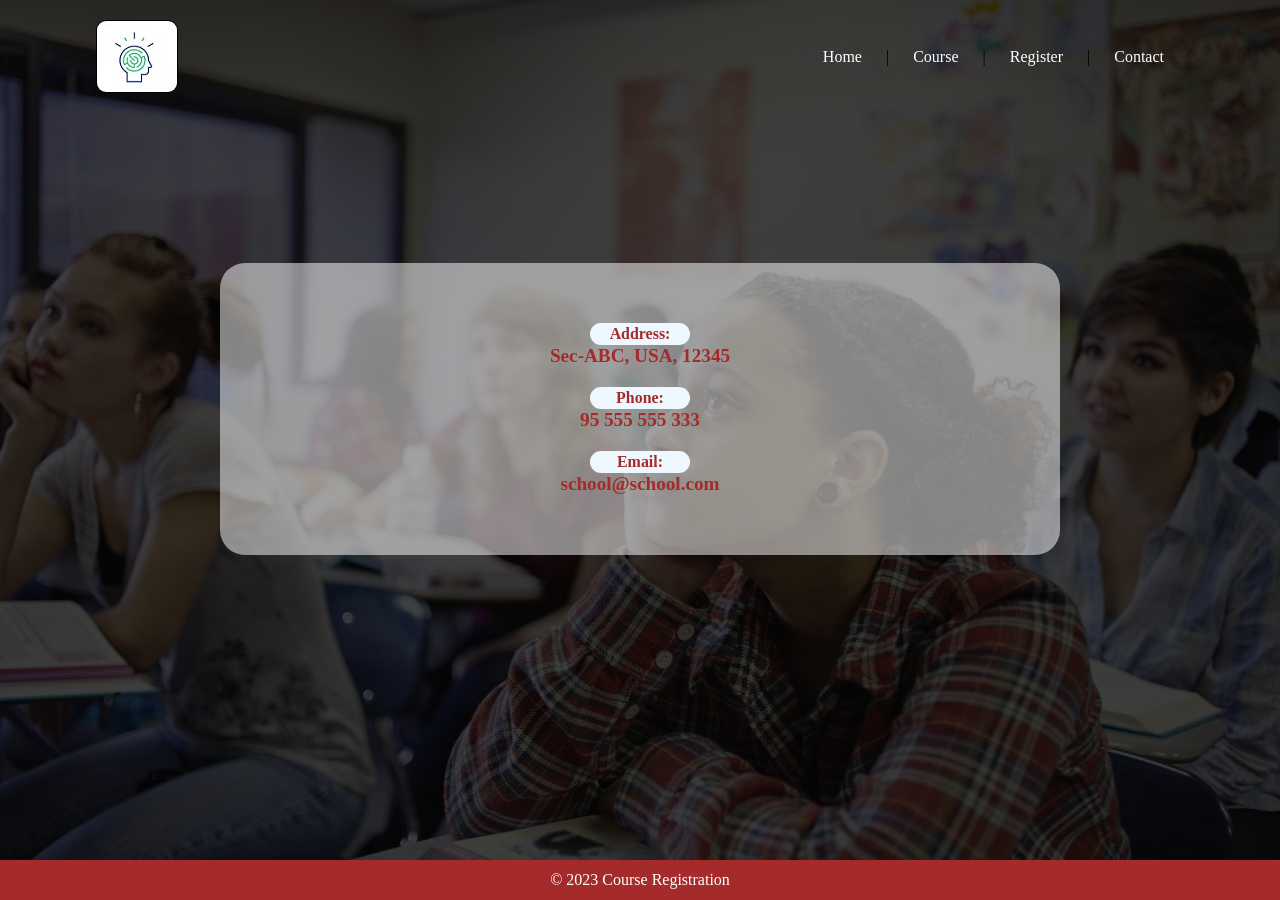
<file: contact.HTML>
<!DOCTYPE html>
<html lang="en">
<head>
    <meta charset="UTF-8">
    <meta name="viewport" content="width=device-width, initial-scale=1.0">
    <title>Home</title>
    <link rel="shortcut icon" type="image/x-icon" href="Images\favicon.jpeg" />
    <link rel="stylesheet" href="stycle.CSS">
</head>
<body>
    <div class="motherDiv">
        <header class="mHeader">
            <nav class="mNav">
                <img src="Images\schoollogo.jpeg" alt="schoollogo" class="logo" >
                <div class="mDiv">
                    <span><a href="index.HTML">Home </a></span> |
                    <span><a href="course.HTML">Course </a></span> |
                    <span><a href="register.HTML">Register</a></span> |
                    <span><a href="contact.HTML">Contact</a></span>
                </div>
            </nav>
        </header>

        <section class="contactSect">
            <div class="row">
                <div class="contact-info">
                    <div class="row">
                        <div class="info-item">
                            <h5>Address:</h5>
                            <p>Sec-ABC, USA, 12345</p>
                        </div>
                        <div class="info-item">
                            <h5>Phone:</h5>
                            <p>95 555 555 333</p>
                        </div>
                        <div class="info-item">
                            <h5>Email:</h5>
                            <p>school@school.com</p>
                        </div>
                    </div>
                </div>
            </div>
        </section>

        <footer class="foota">
            <div>
                <span>© 2023 Course Registration</span>
            </div>
        </footer>
    </div>
    
</body>
<script src="jquery/jquery.js" type="text/javascript"></script>
<script src="script.JS" type="text/javascript"></script>
</html>
</file>
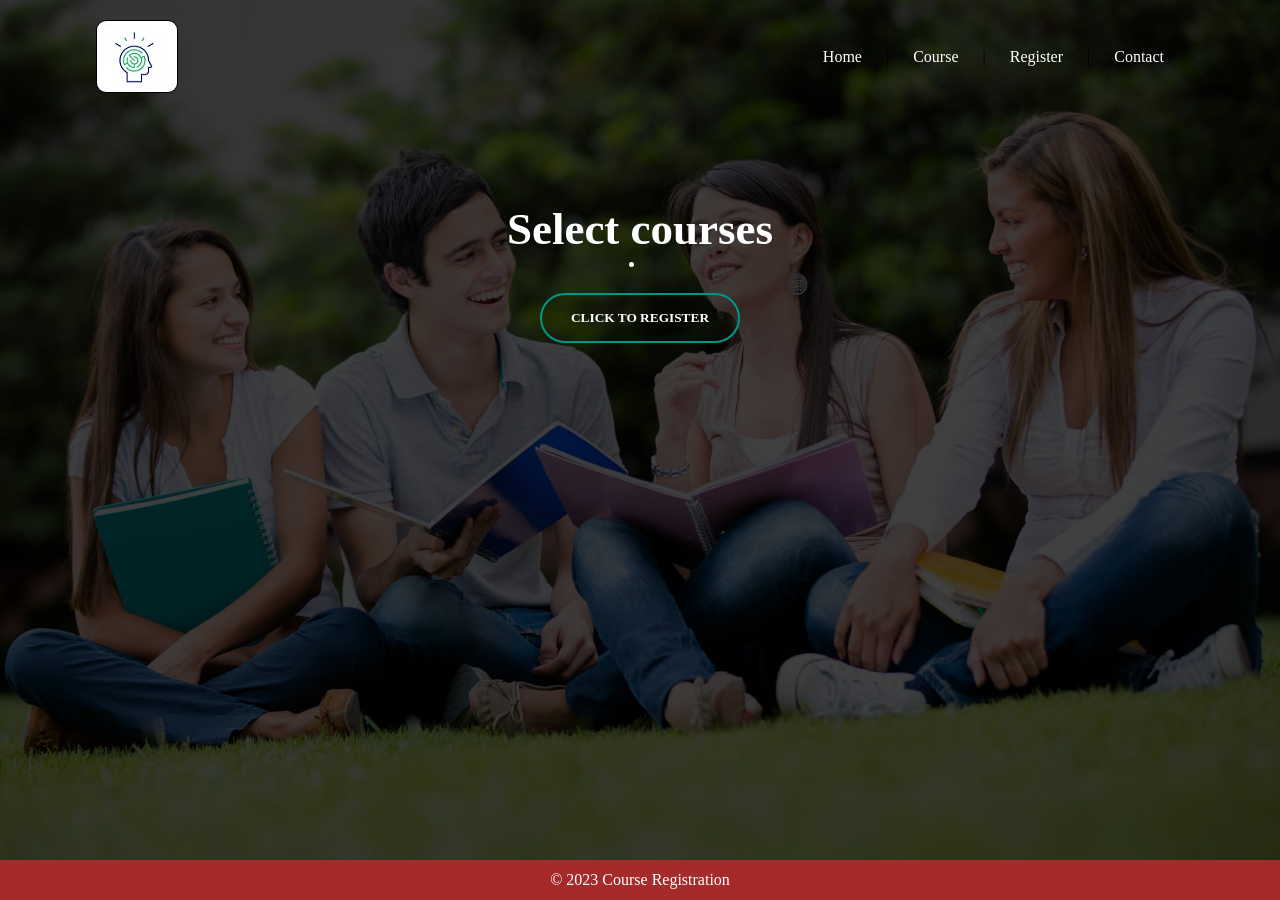
<file: course.HTML>
<!DOCTYPE html>
<html lang="en">
<head>
    <meta charset="UTF-8">
    <meta name="viewport" content="width=device-width, initial-scale=1.0">
    <title>Course</title>
    <link rel="shortcut icon" type="image/x-icon" href="Images\favicon.jpeg" />
    <link rel="stylesheet" href="stycle.CSS">
</head>
<body>
    <div class="motherDivC">
        <header class="mHeader">
            <nav class="mNav">
                <img src="Images\schoollogo.jpeg" alt="schoollogo" class="logo" >
                <div class="mDiv">
                    <span><a href="index.HTML">Home </a></span> |
                    <span><a href="course.HTML">Course </a></span> |
                    <span><a href="register.HTML">Register</a></span> |
                    <span><a href="contact.HTML">Contact</a></span> 
                </div>
            </nav>
        </header>

        <section class="courseSectOne">
            <h1>Select courses</h1>
            <!-- make this a dropdown -->
            <div class="dropdown"> 
                <li>
                    <!-- get the courses from the school database -->
                </li>
            </div>
              <!-- List of selected courses will be rendered at the 'register page' from here -->
              <button class="courseSectOneBt"><span><a href="register.HTML">CLICK TO REGISTER</a></span></button>
        </section>

        <footer class="foota">
            <div>
                <span>© 2023 Course Registration</span>
            </div>
        </footer>
    </div>
    
</body>
<script src="jquery/jquery.js" type="text/javascript"></script>
<script src="script.JS" type="text/javascript"></script>
</html>
</file>
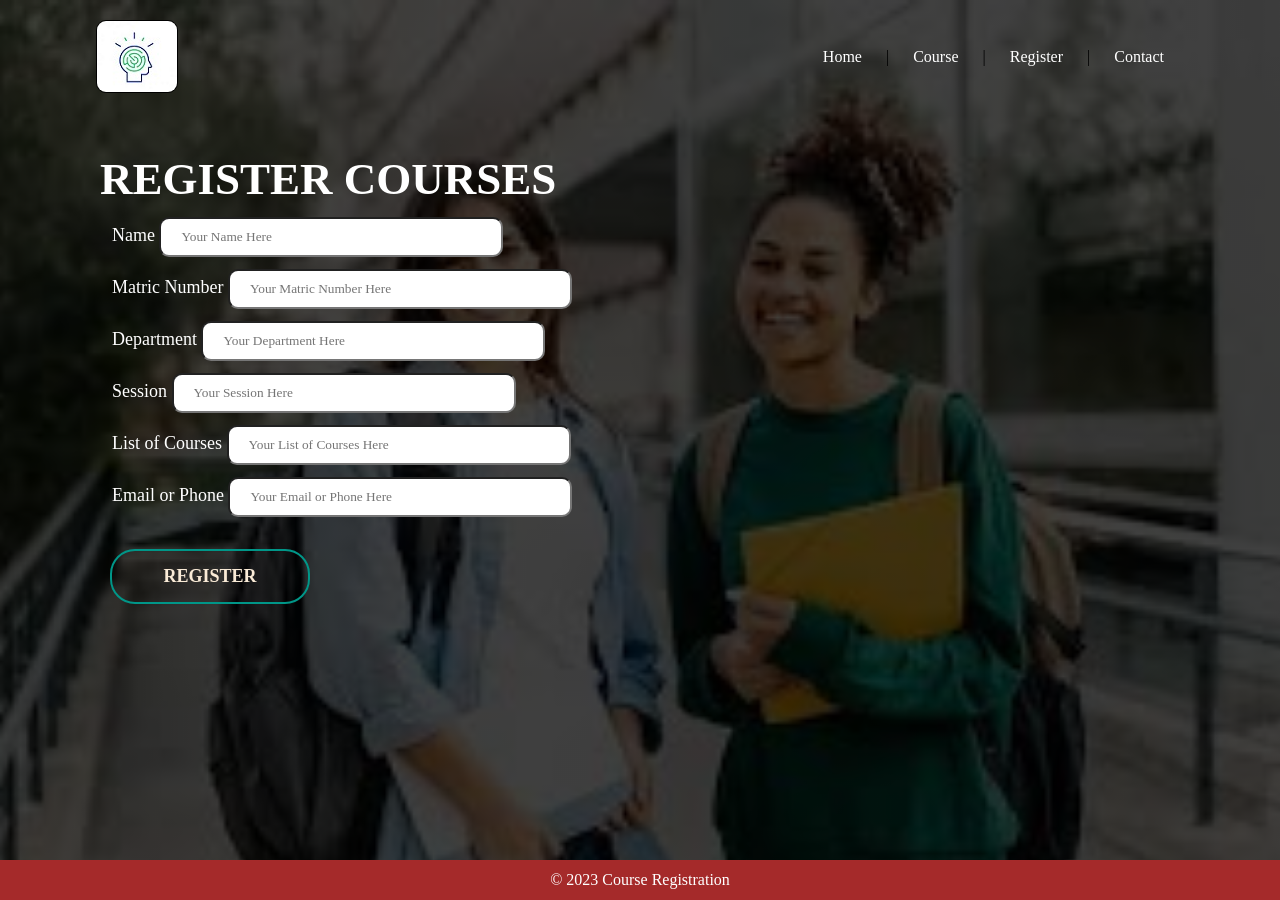
<file: register.HTML>
<!DOCTYPE html>
<html lang="en">
<head>
    <meta charset="UTF-8">
    <meta name="viewport" content="width=device-width, initial-scale=1.0">
    <title>Home</title>
    <link rel="shortcut icon" type="image/x-icon" href="Images\favicon.jpeg" />
    <link rel="stylesheet" href="stycle.CSS">
    <link rel="stylesheet" href="jquery ui/jquery-ui.css">
    <link rel="stylesheet" href="jquery ui/jquery-ui.structure.css">
    <link rel="stylesheet" href="jquery ui/jquery-ui.theme.css">
</head>
<body>
    <div class="motherDivR">
        <header class="mHeader">
            <nav class="mNav">
                <img src="Images\schoollogo.jpeg" alt="schoollogo" class="logo" >
                <div class="mDiv">
                    <span><a href="index.HTML">Home </a></span> |
                    <span><a href="course.HTML">Course </a></span> |
                    <span><a href="register.HTML">Register</a></span> |
                    <span><a href="contact.HTML">Contact</a></span>
                </div>
            </nav>
        </header>

        <section class="registaSection">
            <h1>REGISTER COURSES</h1>
            <form class="form">
                <div class="row">
                    <div class="left input-group">
                        <label for="">Name</label>
                        <input type="text" placeholder="Your Name Here" class="input-control">
                    </div>
                    <div class="left input-group">
                        <label for="">Matric Number</label>
                        <input type="text" placeholder="Your Matric Number Here" class="input-control">
                    </div>
                    <div class="left input-group">
                        <label for="">Department</label>
                        <input type="text" placeholder="Your Department Here" class="input-control">
                    </div>
                    <div class="left input-group">
                        <label for="">Session</label>
                        <input type="text" placeholder="Your Session Here" class="input-control">
                    </div>
                    <div class="left input-group">
                        <!-- List of selected courses will be rendered here from the 'course page' -->
                        <label for="">List of Courses</label>
                        <input type="text" placeholder="Your List of Courses Here" class="input-control">
                    </div>
                    <div class="left input-group">
                        <label>Email or Phone</label>
                        <input type="text" placeholder="Your Email or Phone Here" class="input-control">
                    </div>
                </div>
                <div class="form-btn">
                    <button type="button" class="registaSectOneBt" id="button">REGISTER</button>
                </div>
                <div id="dialog">
                    Thank you for registering. Don't forget to check your Email!
                </div>
            </form>
        </section>

        <footer class="foota">
            <div>
                <span>© 2023 Course Registration</span>
            </div>
        </footer>
    </div>
    
</body>
<script src="jquery/jquery.js" type="text/javascript"></script>
<script src="jquery ui/jquery-ui.js" type="text/javascript"></script>
<script src="script.JS" type="text/javascript"></script>
</html>
</file>
<file: stycle.CSS>
* {
    margin: 0;
    padding: 0;
    font-family: Georgia, Times, 'Times New Roman', serif;
}

.motherDiv {
    width: 100%;
    height: 100vh;
    background-image: linear-gradient(rgba(0,0,0,0.75),rgba(0,0,0,0.75)),url("Images/image 1.jpg");
    background-size: cover;
    background-position: center;
    position: relative;
}

/* PRELOADER */
/* for the 'dark' display before the main page content loads; */
.preloader {
    position: fixed;
    left: 0;
    top: 0;
    right: 0;
    bottom: 0;
    background-color: #111111fa;
    z-index: 1;
    display: flex;
    align-items: center;
    justify-content: center;
    transition: all 2s ease;
}

/* the below is for the rotating loading circle before the page loads; */
.preloader .loader{
    height: 50px;
    width: 50px;
    border: 3px solid brown;
    border-right: 0.2px solid transparent;
    border-radius: 50%;
    animation: ani01 0.7s linear infinite;
}

@keyframes ani01{
    0%{
        transform: rotate(0deg);
    }
    100%{
        transform: rotate(360deg);
    }
}

/* NAVBAR */
.mNav{
    width: 85%;
    margin: auto;
    padding: 20px 0;
    display: flex;
    align-items: center;
    justify-content: space-between;
}

.logo {
    cursor: pointer;
    border: 1px solid black;
    border-radius: 10px;
}

.mNav span a  {
    text-decoration:none ;
    display: inline-block;
    margin: 0 20px;
    
    color: white;
   
}

.mNav span a:hover {
    color: brown;
    transition: 0.5s;
    font-weight: 700;
    text-transform: uppercase;
}

/*INDEX PAGE*/
.sectOne{
    width: 100%;
    margin-top: 90px;
    text-align: center;
    justify-content: center;
    color: white;
}

.sectOne h1{
    font-size: 50px;
    margin-top: 80px;
}

.sectOne p{
    margin: 10px auto;
    font-weight: 700;

}

.sectOne  button{
    width: 200px;
    padding: 15px 0;
    text-align: center;
    margin: 20px 10px;
    border-radius: 25px;
    font-weight: bold;
    border: 2px solid #009688;
    background: transparent;
    cursor: pointer;
    position: relative;
    overflow: hidden;
}

.sectOne a{
    color: white;
    text-decoration: none;
}

.sectOne a:hover {
    text-decoration: none;
    color: #abc0be;
    transition: 1s;
}

.sectOne span{
    background: #009688;
    height: 100%;
    width: 100%;
    border-radius: 25px;
    position: absolute;
    left: 0;
    bottom: 0;
}

.sectOne span:hover {
    transition: 1s;
    background: brown;
   
}

.sectOne button:hover {
    border: 2px solid brown;
    transition: 0.5s;
}

footer {
    position: absolute;
    background: brown;
    color:white;
    height: 40px;
    display: flex;
    flex-shrink: 0;
    justify-content: center;
    align-items: center;
    margin-top: auto;
    font-weight: 500;
    bottom: 0;
    width: 100%;
  }

/*COURSE PAGE*/
.motherDivC{
    width: 100%;
    height: 100vh;
    background-image: linear-gradient(rgba(0,0,0,0.75),rgba(0,0,0,0.75)),url("Images/world-student-day1.webp");
    background-size: cover;
    background-position: center;
    position: relative;
}

.courseSectOne{
    width: 100%;
    margin-top: 90px;
    text-align: center;
    justify-content: center;
    color: white;
}

.courseSectOne h1{
    font-size: 45px;
    margin-top: 80px;
}

.courseSectOneBt{
    width: 200px;
    padding: 15px 0;
    text-align: center;
    margin: 20px 10px;
    border-radius: 25px;
    font-weight: bold;
    border: 2px solid #009688;
    background: transparent;
    cursor: pointer;
    position: relative;
    overflow: hidden;
}

.courseSectOneBt:hover{
    width: 210px;
    transition: 1.5s;
}

.courseSectOneBt a{
    color: white;
    text-decoration: none;
}

.courseSectOneBt a:hover {
    color:rgb(255, 255, 255);
    text-decoration:transparent ;
    font-size:larger ;
    background-color: rgba(0, 255, 255, 0.527);
    border-radius: 20px;
    padding: 9px 5px ;
    transition: 1s;
    border: 1px solid aqua;
}


/*REGISTERATION PAGE*/
.motherDivR{
    width: 100%;
    height: 100vh;
    background-image: linear-gradient(rgba(0,0,0,0.75),rgba(0,0,0,0.75)),url("Images/images.jpg");
    background-size: cover;
    background-position: center;
    position: relative;
}

.registaSection{
    width: 100%;
    padding: 0 100px ;
    margin-top: 40px;
    text-align:left ;
    color: white;
}

.registaSection h1{
    font-size: 45px;
}

.left{
    margin: 12px;
    font-size: large;
}

form input{
    padding: 10px 20px;
    border-radius: 10px;
    width: 300px;
}

.registaSectOneBt{
    width: 200px;
    padding: 15px 0;
    text-align: center;
    margin: 20px 10px;
    border-radius: 25px;
    font-weight: bold;
    border: 2px solid #009688;
    background: transparent;
    cursor: pointer;
    font-size: large;
    color: antiquewhite;
}

.registaSectOneBt:hover {
    color:rgb(255, 255, 255);
    text-decoration:unset ;
    font-size:larger ;
    background-color: rgba(0, 255, 255, 0.432);
    border-radius: 20px;
    padding: 9px 5px ;
    transition: 2s;
    border: 1px solid aqua;
    width: 210px;
}


/*CONTACT PAGE*/
.contactSect{
    width: 100%;
    margin-top: 90px;
    text-align: center;
    justify-content: center;
    color: brown;
}

.contact-info{
    padding: 40px;
    margin: 150px 220px;
    background-color: rgba(255, 255, 255, 0.514);
    border-radius: 25px;
}

.info-item h5{
    background-color: aliceblue;
    border-radius: 25px;
    padding: 2px 0;
    width: 100px;
    text-align: center;
    margin: auto;
}

.info-item{
    margin: 20px;
    font-size: larger;
    font-weight:bolder ;
}
</file>
